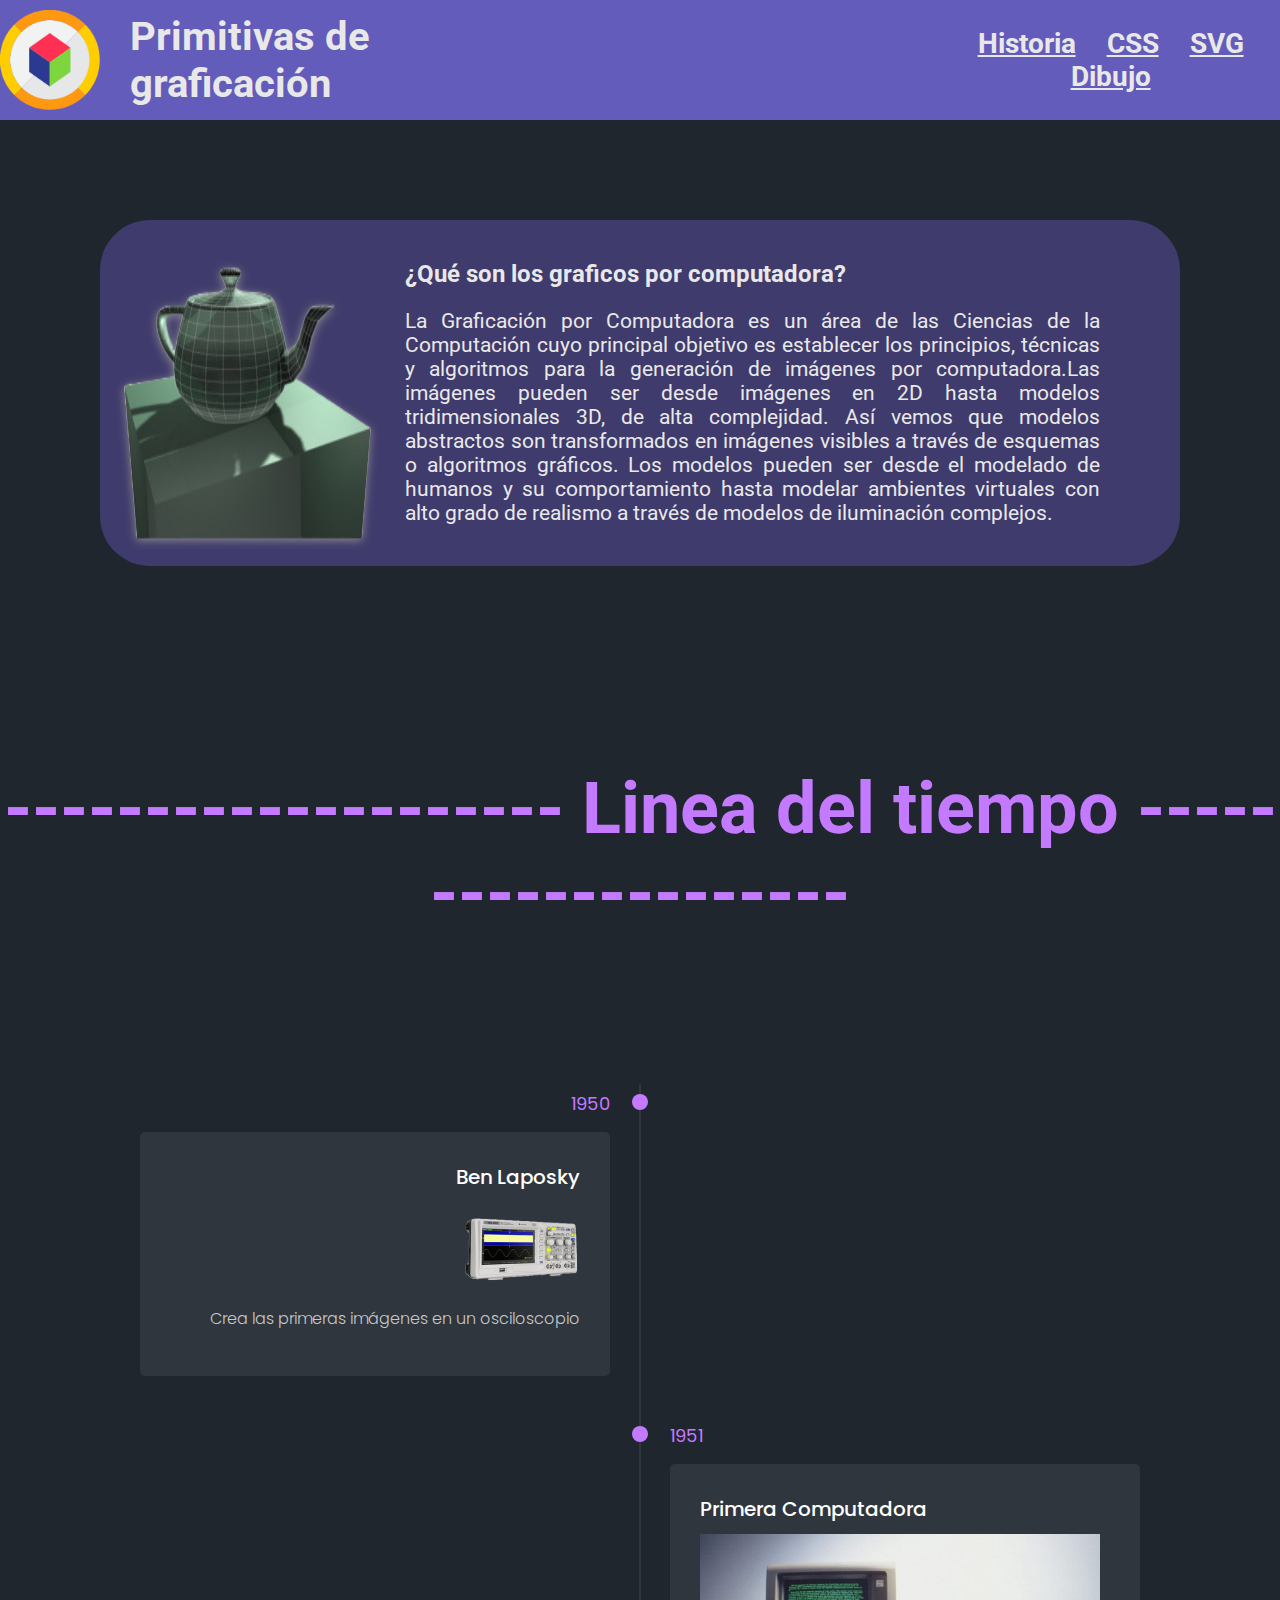
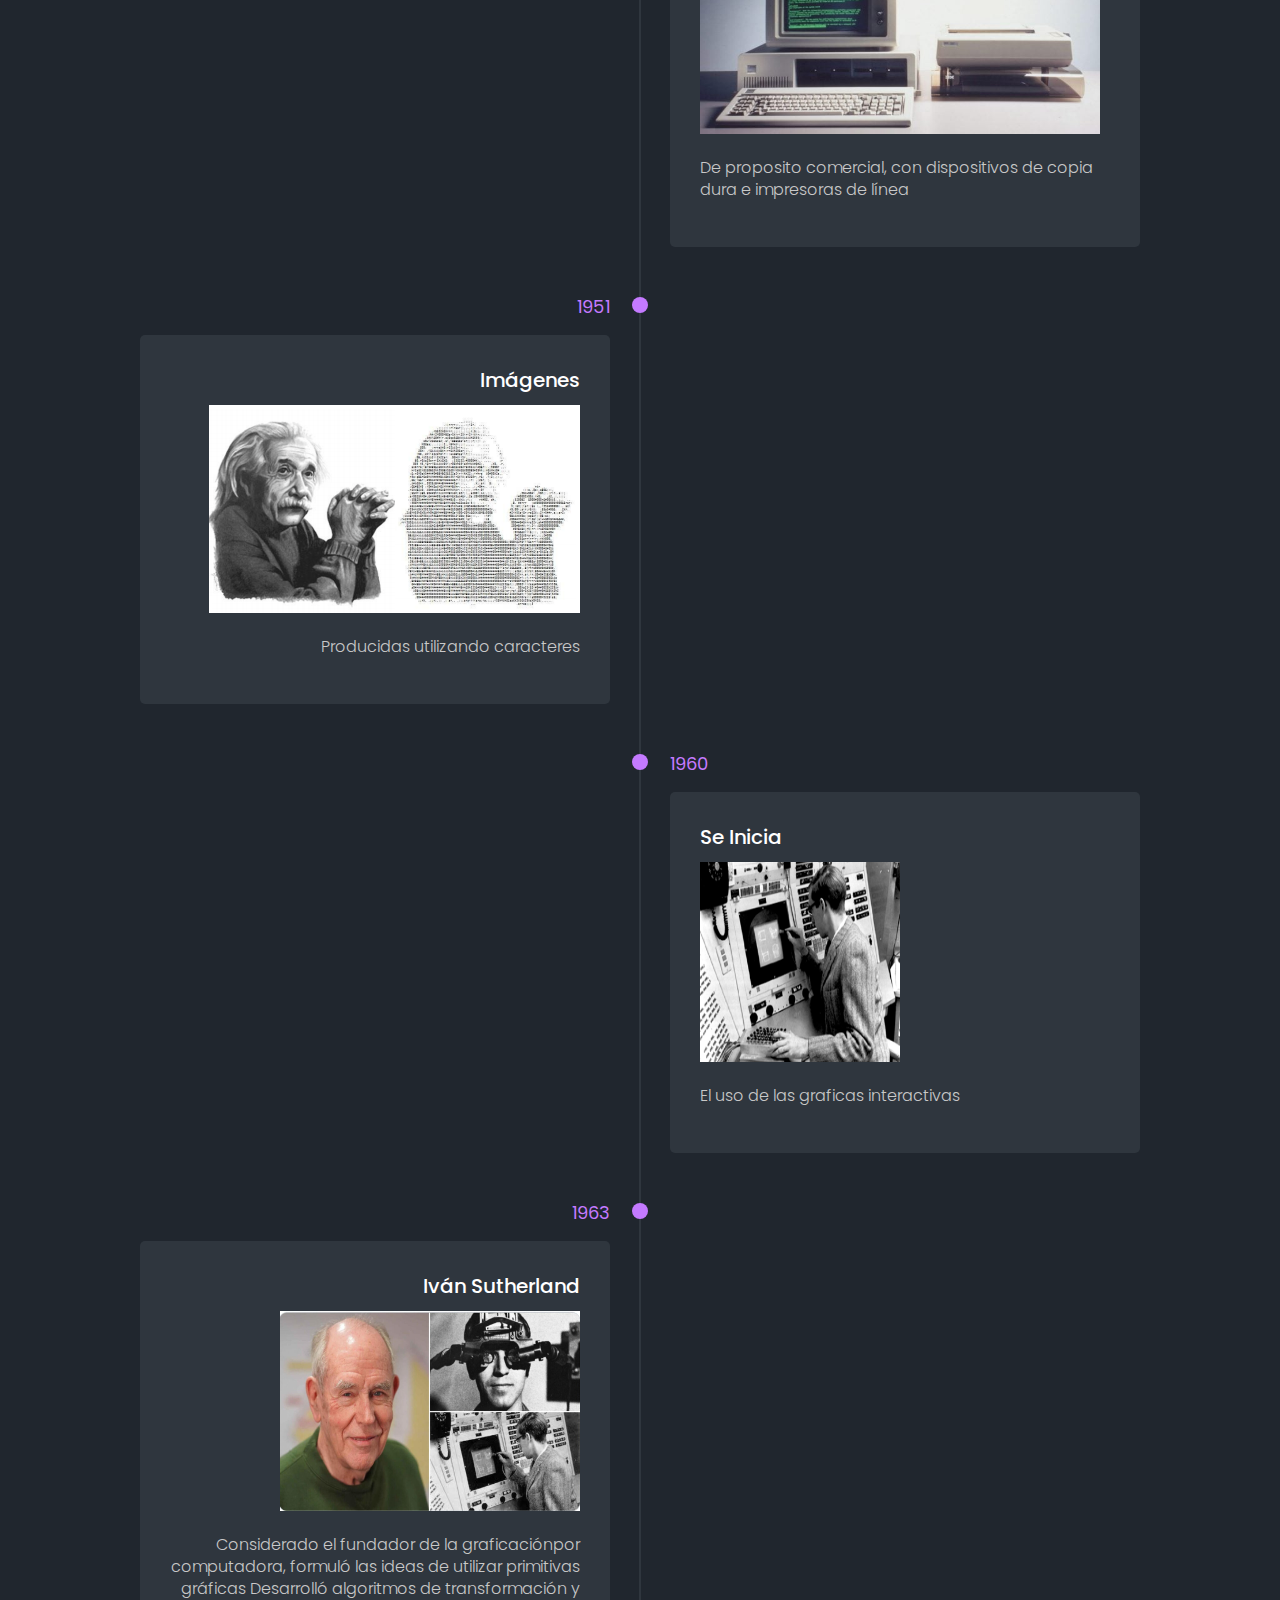
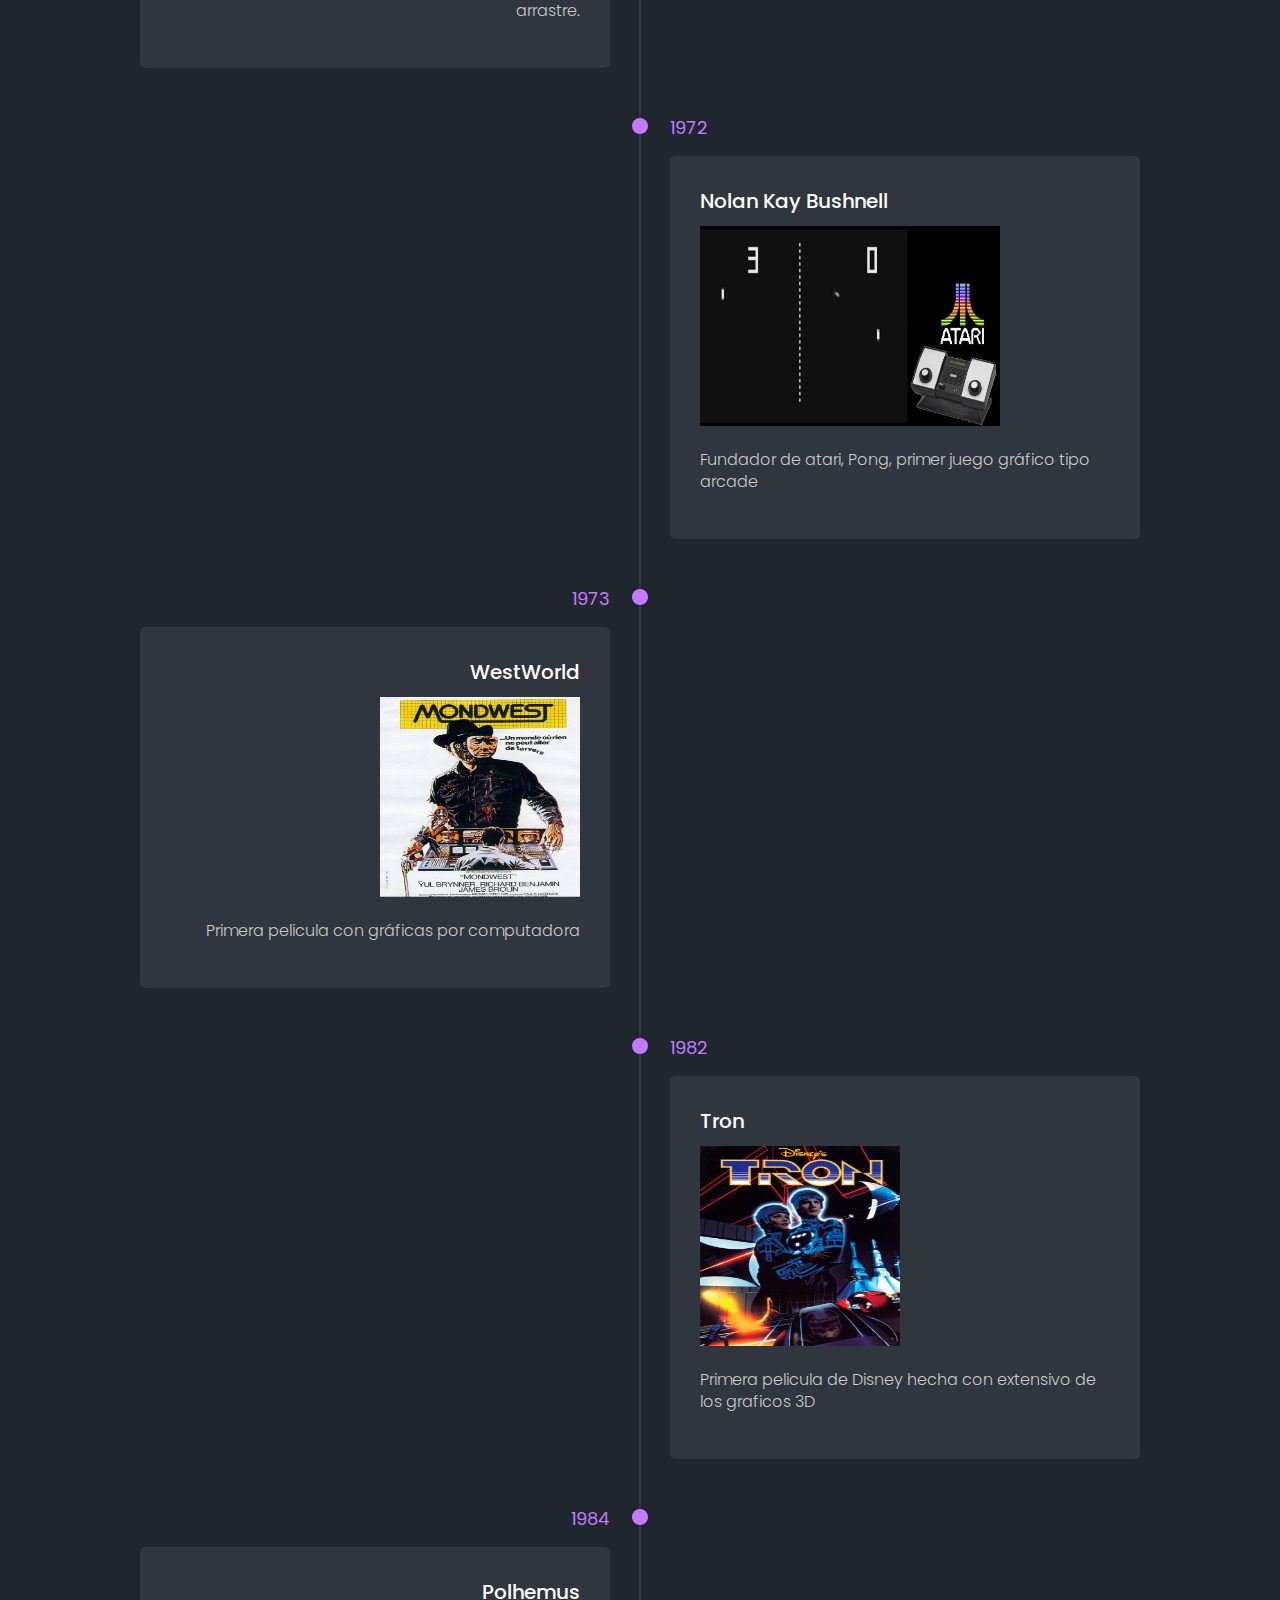
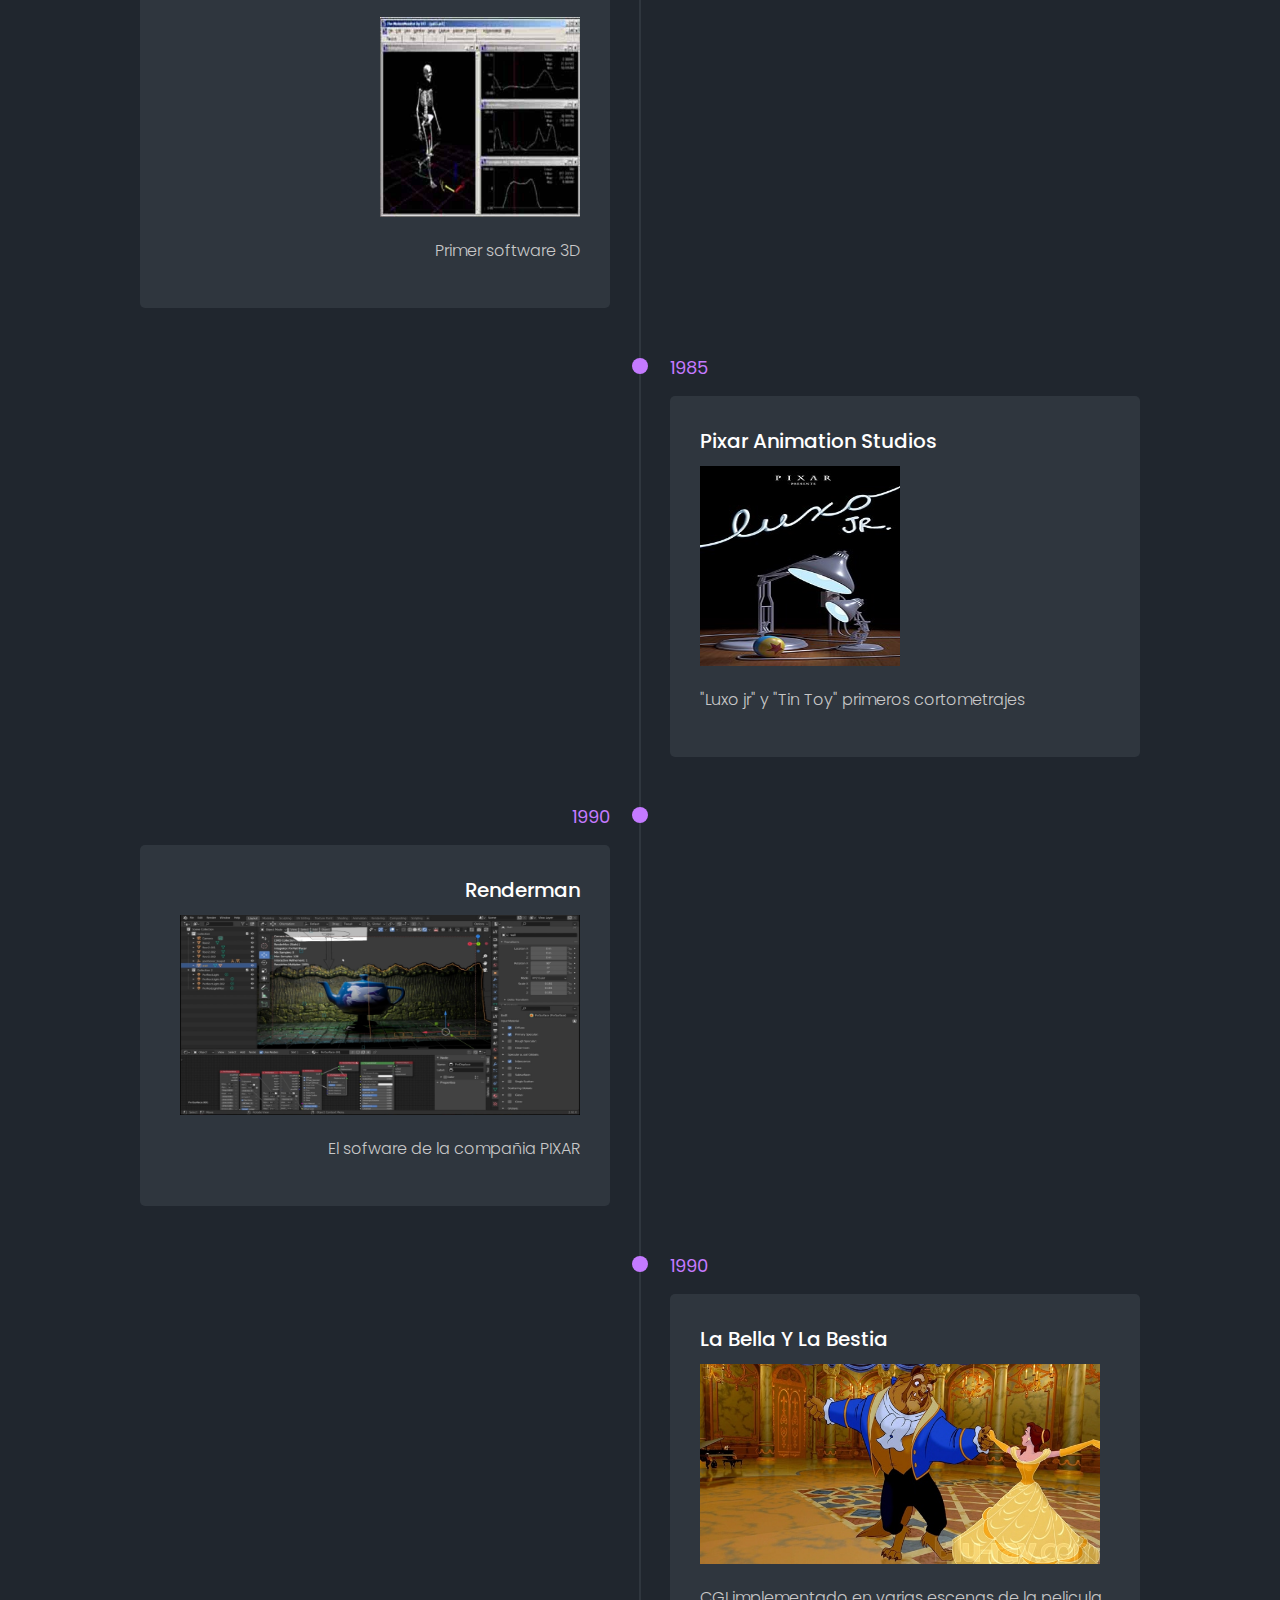
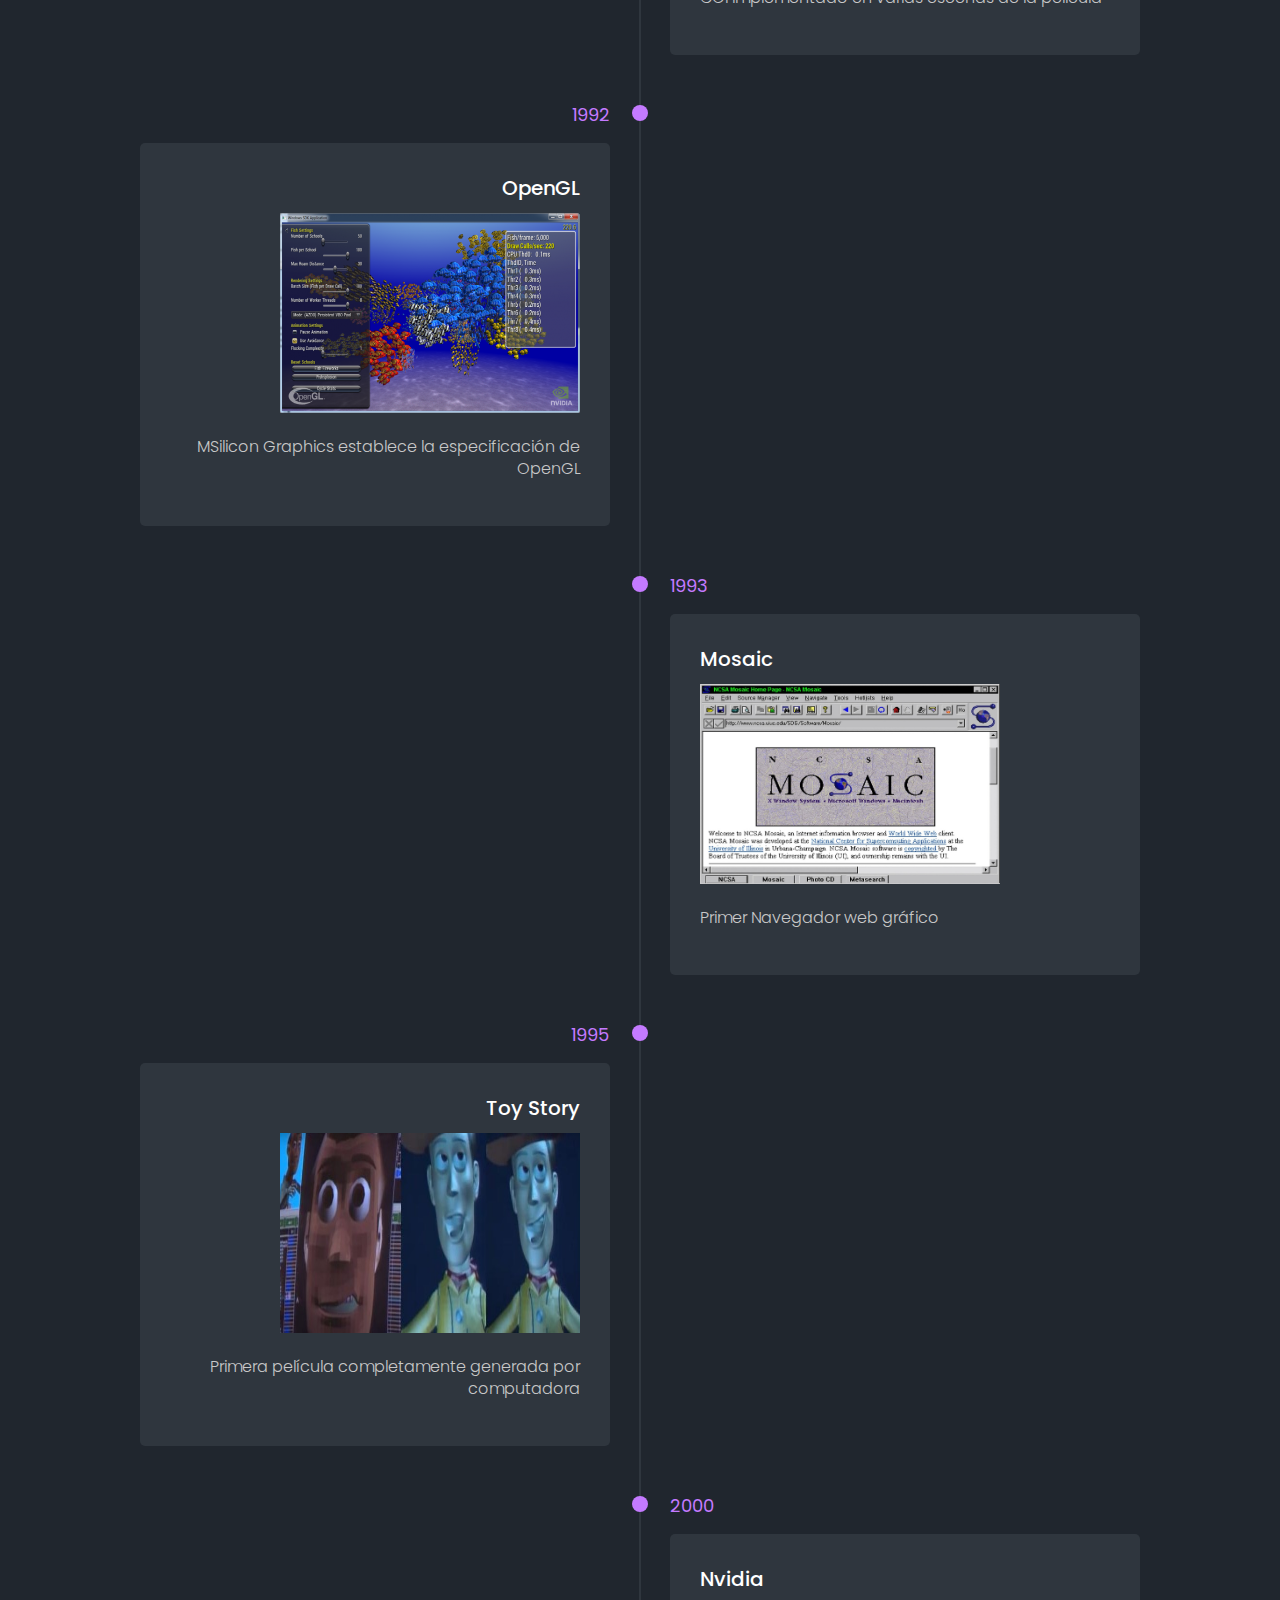
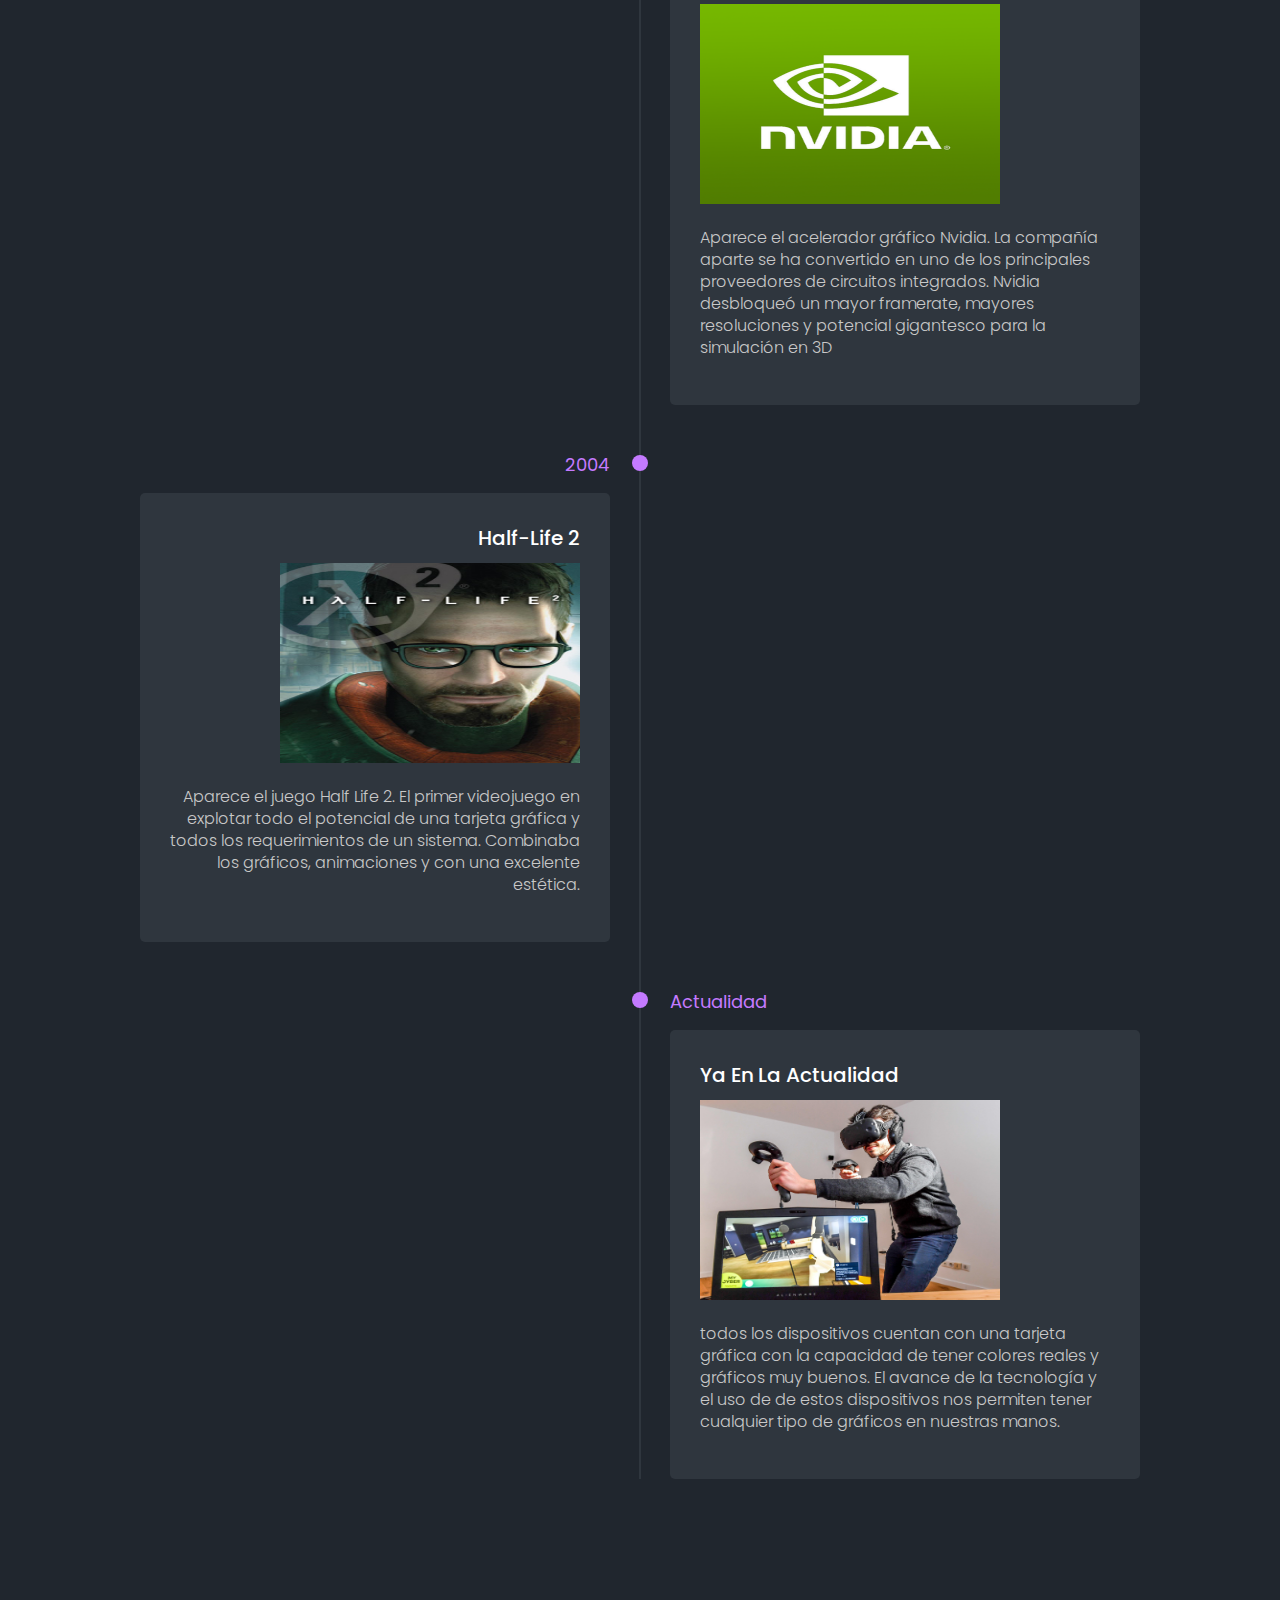
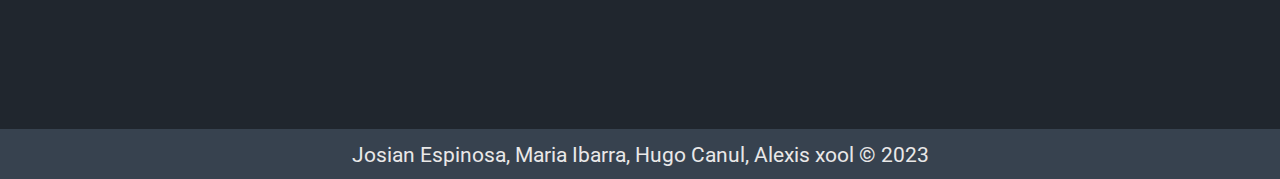
<file: index.html>
<!DOCTYPE html>
<html lang="es">
<head>
    <meta charset="UTF-8">
    <meta http-equiv="X-UA-Compatible" content="IE=edge">
    <meta name="viewport" content="width=device-width, initial-scale=1.0">
    <title>Primitivas de graficación</title>
    <link rel="stylesheet" href="/css/general.css">
    <link rel="stylesheet" type="text/css" href="/css/timeline.css">
    <link rel="preconnect" href="https://fonts.googleapis.com">
    <link rel="shortcut icon" href="/img/object.png"> 
<link rel="preconnect" href="https://fonts.gstatic.com" crossorigin>
<link href="https://fonts.googleapis.com/css2?family=Roboto&display=swap" rel="stylesheet">
</head>
<body>
    <header>
        <div class="container">
            <img src="/img/object.png"/>
            <h2 class="logo">Primitivas de graficación</h2>
            <nav>
                <a href="index.html">Historia</a>
                <a href="css.html">CSS</a>
                <a href="svg.html">SVG</a>
                <a href="dibujo.html">Dibujo</a>
            </nav>        
        </div>
    </header>
    <div id="historia">
        <div class="contenedor1">
            <img class="img1" src="/img/img1taza.png" />
            <div class="texto">
                <h2>¿Qué son los graficos por computadora?</h2>
                <p>La Graficación por Computadora es un área de las Ciencias de la Computación cuyo principal objetivo es establecer los principios, técnicas y algoritmos para la generación de imágenes por computadora.Las imágenes pueden ser desde imágenes en 2D hasta modelos tridimensionales 3D, de alta complejidad. Así vemos que modelos abstractos son transformados en imágenes visibles a través de esquemas o algoritmos gráficos. Los modelos pueden ser desde el modelado de humanos y su comportamiento hasta modelar ambientes virtuales con alto grado de realismo a través de modelos de iluminación complejos.</p>
        </div>
    </div>
    <h1>-------------------- Linea del tiempo --------------------</h1>
    <section class="timeline-section">
        <div class="timeline-items">
            <div class="timeline-item">
                <div class="timeline-dot"></div>
                <div class="timeline-date">1950</div>
                <div class="timeline-content">
                    <h3>Ben Laposky</h3>
                    <img src="/img/osilo2.png"/>
                    <p>Crea las primeras imágenes en un osciloscopio</p>
                </div>
            </div>
            <div class="timeline-item">
                <div class="timeline-dot"></div>
                <div class="timeline-date">1951</div>
                <div class="timeline-content">
                    <h3>Primera computadora</h3>
                    <img src="/img/pc1.jpg" width="400" height=200"/>
                    <p>De proposito comercial, con dispositivos de copia dura e impresoras de línea</p>
                </div>
            </div>
            <div class="timeline-item">
                <div class="timeline-dot"></div>
                <div class="timeline-date">1951</div>
                <div class="timeline-content">
                    <h3>Imágenes</h3>
                    <img src="/img/caracter.png"/>
                    <p>Producidas utilizando caracteres</p>
                </div>
            </div>
            <div class="timeline-item">
                <div class="timeline-dot"></div>
                <div class="timeline-date">1960</div>
                <div class="timeline-content">
                    <h3>Se inicia</h3>
                    <img src="/img/interativa.jpg" width="200" height="200"/>
                    <p>El uso de las graficas interactivas</p>
                </div>
            </div>
            <div class="timeline-item">
                <div class="timeline-dot"></div>
                <div class="timeline-date">1963</div>
                <div class="timeline-content">
                    <h3>Iván Sutherland</h3>
                    <img src="/img/ivan.jpg" width="300" height="200"/>
                    <p>Considerado el fundador de la graficaciónpor computadora, formuló las ideas de utilizar primitivas gráficas
                        Desarrolló algoritmos de transformación y arrastre.
                    </p>
                </div>
            </div>
            <div class="timeline-item">
                <div class="timeline-dot"></div>
                <div class="timeline-date">1972</div>
                <div class="timeline-content">
                    <h3>Nolan Kay Bushnell</h3>
                    <img src="/img/pong.jpg" width="300" height="200"/>
                    <p>Fundador de atari, Pong, primer juego gráfico tipo arcade </p>
                </div>
            </div>
            <div class="timeline-item">
                <div class="timeline-dot"></div>
                <div class="timeline-date">1973</div>
                <div class="timeline-content">
                    <h3>WestWorld</h3>
                    <img src="/img/west.jpg" width="200" height="200"/>
                    <p>Primera pelicula con gráficas por computadora</p>
                </div>
            </div>
            <div class="timeline-item">
                <div class="timeline-dot"></div>
                <div class="timeline-date">1982</div>
                <div class="timeline-content">
                    <h3>Tron</h3>
                    <img src="/img/tron.jpg" width="200" height="200"/>
                    <p>Primera pelicula de Disney hecha con extensivo de los graficos 3D </p>
                </div>
            </div>
            <div class="timeline-item">
                <div class="timeline-dot"></div>
                <div class="timeline-date">1984</div>
                <div class="timeline-content">
                    <h3>Polhemus</h3>
                    <img src="/img/polhemus.jpg" width="200" height="200"/>
                    <p>Primer software 3D</p>
                </div>
            </div>
            <div class="timeline-item">
                <div class="timeline-dot"></div>
                <div class="timeline-date">1985</div>
                <div class="timeline-content">
                    <h3>Pixar Animation Studios</h3>
                    <img src="/img/luxo.jpg" width="200" height="200"/>
                    <p>"Luxo jr" y "Tin Toy" primeros cortometrajes </p>
                </div>
            </div>
            <div class="timeline-item">
                <div class="timeline-dot"></div>
                <div class="timeline-date">1990</div>
                <div class="timeline-content">
                    <h3>Renderman</h3>
                    <img src="/img/render.jpg" width="400" height="200"/>
                    <p>El sofware de la compañia PIXAR</p>
                </div>
            </div>
            <div class="timeline-item">
                <div class="timeline-dot"></div>
                <div class="timeline-date">1990</div>
                <div class="timeline-content">
                    <h3>La bella y la bestia</h3>
                    <img src="/img/baile.jpg" width="400" height="200"/>
                    <p>CGI implementado en varias escenas de la pelicula</p>
                </div>
            </div>
            <div class="timeline-item">
                <div class="timeline-dot"></div>
                <div class="timeline-date">1992</div>
                <div class="timeline-content">
                    <h3>OpenGL</h3>
                    <img src="/img/open.png" width="300" height="200"/>
                    <p>MSilicon Graphics establece la especificación de OpenGL</p>
                </div>
            </div>
        <div class="timeline-item">
            <div class="timeline-dot"></div>
            <div class="timeline-date">1993</div>
            <div class="timeline-content">
                <h3>Mosaic</h3>
                <img src="/img/mosaic.jpg" width="300" height="200"/>
                <p>Primer Navegador web gráfico</p>
            </div>
        </div>
        <div class="timeline-item">
            <div class="timeline-dot"></div>
            <div class="timeline-date">1995</div>
            <div class="timeline-content">
                <h3>Toy Story</h3>
                <img src="/img/toy.jpg" width="300" height="200"/>
                <p>Primera película completamente generada por computadora</p>
            </div>
        </div>
    <div class="timeline-item">
        <div class="timeline-dot"></div>
        <div class="timeline-date">2000</div>
        <div class="timeline-content">
            <h3>Nvidia</h3>
            <img src="/img/nvidia.png" width="300" height="200"/>
            <p>Aparece el acelerador gráfico Nvidia. La compañía aparte se ha convertido en uno de los principales proveedores de circuitos integrados. Nvidia desbloqueó un mayor framerate, mayores resoluciones y potencial gigantesco para la simulación en 3D</p>
        </div>
    </div>
    <div class="timeline-item">
        <div class="timeline-dot"></div>
        <div class="timeline-date">2004</div>
        <div class="timeline-content">
            <h3>Half-Life 2</h3>
            <img src="/img/half.jpg" width="300" height="200"/>
            <p>Aparece el juego Half Life 2. El primer videojuego en explotar todo el potencial de una tarjeta gráfica y todos los requerimientos de un sistema. Combinaba los gráficos, animaciones y con una excelente estética.
            </p>
        </div>
    </div>
    <div class="timeline-item">
        <div class="timeline-dot"></div>
        <div class="timeline-date">Actualidad</div>
        <div class="timeline-content">
            <h3>Ya en la actualidad</h3>
            <img src="/img/vr.jpg" width="300" height="200"/>
            <p>todos los dispositivos cuentan con una tarjeta gráfica con la capacidad de tener colores reales y gráficos muy buenos. El avance de la tecnología y el uso de de estos dispositivos nos permiten tener cualquier tipo de gráficos en nuestras manos.
            </p>
        </div>
    </div>
        </div>
    </section>
    <footer>
        <div class="container">
            <p> Josian Espinosa, Maria Ibarra, Hugo Canul, Alexis xool &copy 2023</p>
        </div>
    </footer>
</body>
</html>
</file>
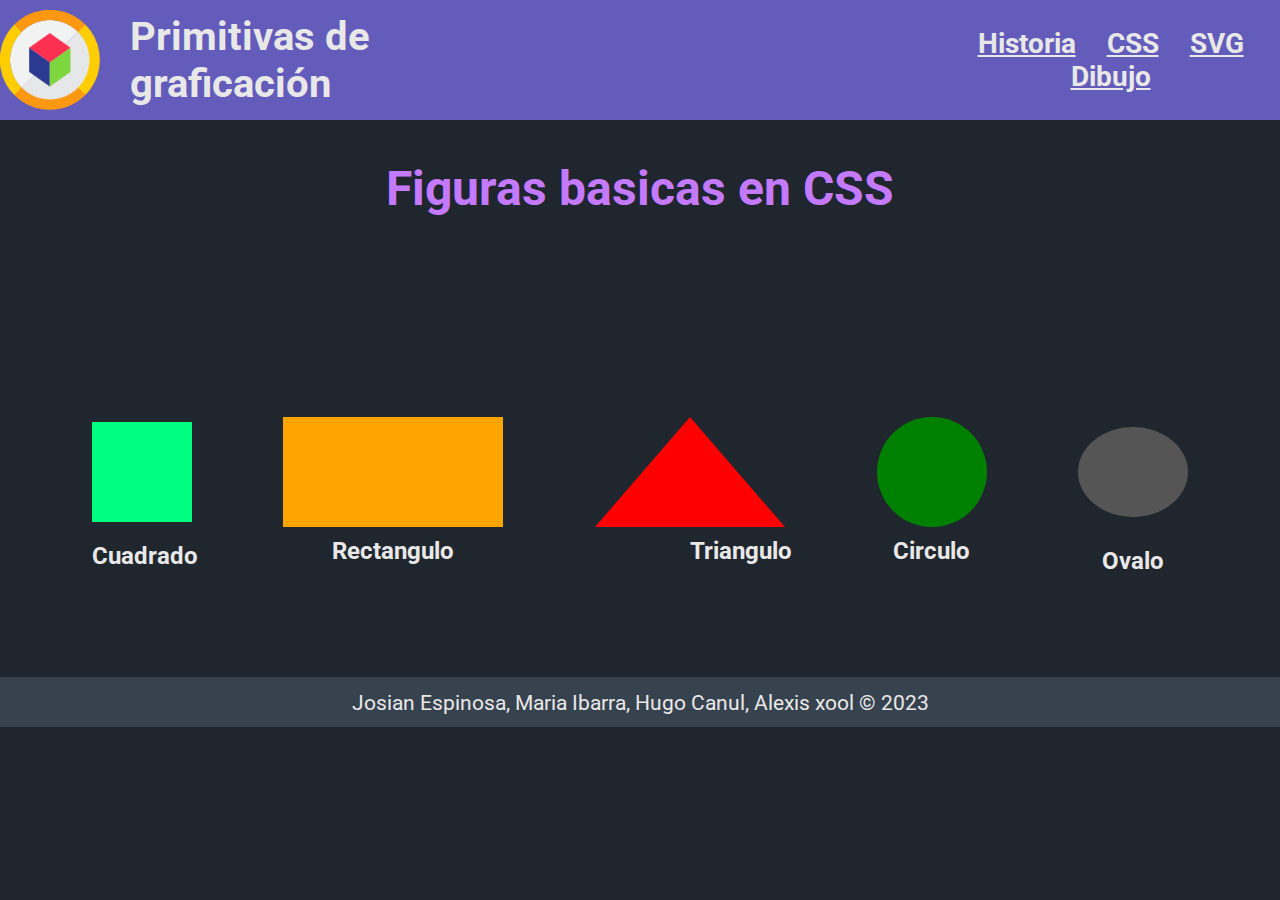
<file: css.html>
<!DOCTYPE html>
<html lang="es">
<head>
    <meta charset="UTF-8">
    <meta http-equiv="X-UA-Compatible" content="IE=edge">
    <meta name="viewport" content="width=device-width, initial-scale=1.0">
    <title>Primitivas de graficación</title>
    <link rel="stylesheet" href="/css/general.css">
    <link rel="stylesheet" href="/css/figurascss.css">
    <link rel="shortcut icon" href="/img/object.png"> 
    <link rel="preconnect" href="https://fonts.googleapis.com">
<link rel="preconnect" href="https://fonts.gstatic.com" crossorigin>
<link href="https://fonts.googleapis.com/css2?family=Roboto&display=swap" rel="stylesheet">
</head>
<body>
    <header>
        <div class="container">
            <img src="/img/object.png"/>
            <h2 class="logo">Primitivas de graficación</h2>
            <nav>
                <a href="index.html">Historia</a>
                <a href="css.html">CSS</a>
                <a href="svg.html">SVG</a>
                <a href="dibujo.html">Dibujo</a>
            </nav>        
        </div>
    </header>
    <div id="formas">
        <h2 class="titulo-figuras">Figuras basicas en CSS</h2>
        
        <div class="contenedor-figuras">
            <div class="cuadrado">
                <h2 id="name">Cuadrado</h2>
            </div>
            
            <div class="rectangulo">
                <h2 id="name">Rectangulo</h2>
            </div>
            
            <div class="triangulo">
                <h2 id="name">Triangulo</h2>
            </div>
            
            <div class="circulo">
                <h2 id="name">Circulo</h2>
            </div>
            
            <div class="ovalo">
                <h2 id="name">Ovalo</h2>
            </div>
        
    </div>
    </div>
    <footer>
        <div class="container">
            <p> Josian Espinosa, Maria Ibarra, Hugo Canul, Alexis xool &copy 2023</p>
        </div>
    </footer>
</body>
</html>
</file>
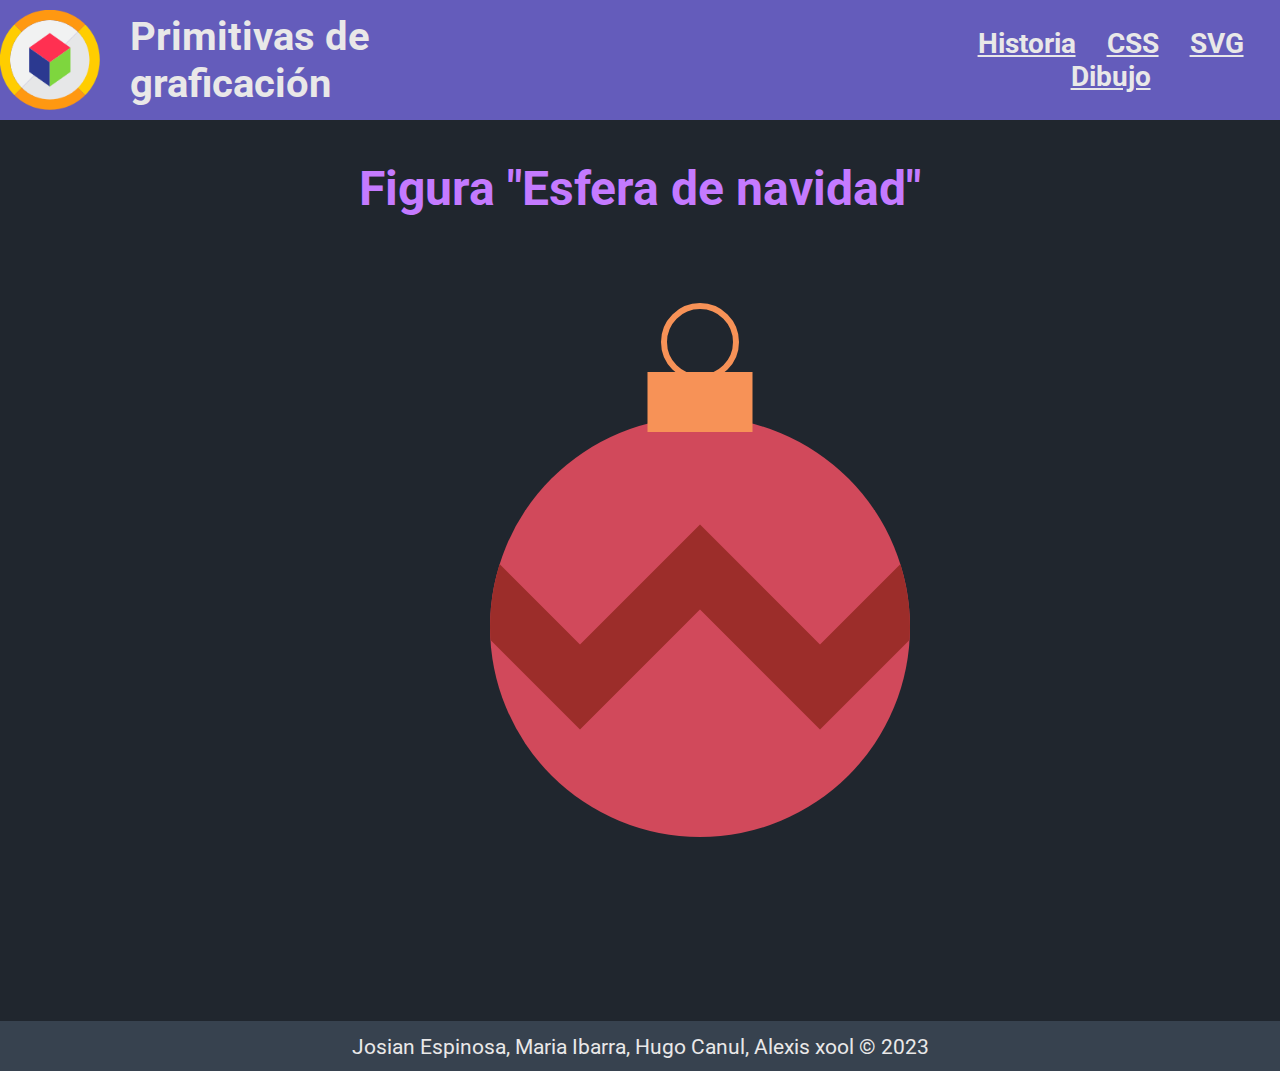
<file: dibujo.html>
<!DOCTYPE html>
<html lang="es">
<head>
    <meta charset="UTF-8">
    <meta http-equiv="X-UA-Compatible" content="IE=edge">
    <meta name="viewport" content="width=device-width, initial-scale=1.0">
    <title>Primitivas de graficación</title>
    <link rel="stylesheet" href="/css/general.css">
    <link rel="shortcut icon" href="/img/object.png"> 
    <link rel="preconnect" href="https://fonts.googleapis.com">
<link rel="preconnect" href="https://fonts.gstatic.com" crossorigin>
<link href="https://fonts.googleapis.com/css2?family=Roboto&display=swap" rel="stylesheet">
</head>
<body>
    <header>
        <div class="container">
            <img src="/img/object.png"/>
            <h2 class="logo">Primitivas de graficación</h2>
            <nav>
                <a href="index.html">Historia</a>
                <a href="css.html">CSS</a>
                <a href="svg.html">SVG</a>
                <a href="dibujo.html">Dibujo</a>
            </nav>        
        </div>
    </header>

    <h2 class="titulo-figuras">Figura "Esfera de navidad"</h2>
    <div class="contenedor-dibujo">
        <svg width="600" height="600" viewBox="-100 -100 200 200">
            <defs>
              <clipPath id="ball">
                <circle cx="0" cy="20" r="70" />
              </clipPath>
            </defs>
          
            <circle cx="0" cy="20" r="70" fill="#D1495B" />
          
            <polyline
              clip-path="url(#ball)"
              points="-120 40 -80 0 -40 40 0 0 40 40 80 0 120 40"
              fill="none"
              stroke="#9C2D2A"
              stroke-width="20"
            />
          
            <circle
              cx="0"
              cy="-75"
              r="12"
              fill="none"
              stroke="#F79257"
              stroke-width="2"
            />
            <rect x="-17.5" y="-65" width="35" height="20" fill="#F79257" />
            
          </svg>
    </div>

    <footer>
        <div class="container">
            <p> Josian Espinosa, Maria Ibarra, Hugo Canul, Alexis xool &copy 2023</p>
        </div>
    </footer>
</body>
</html>
</file>
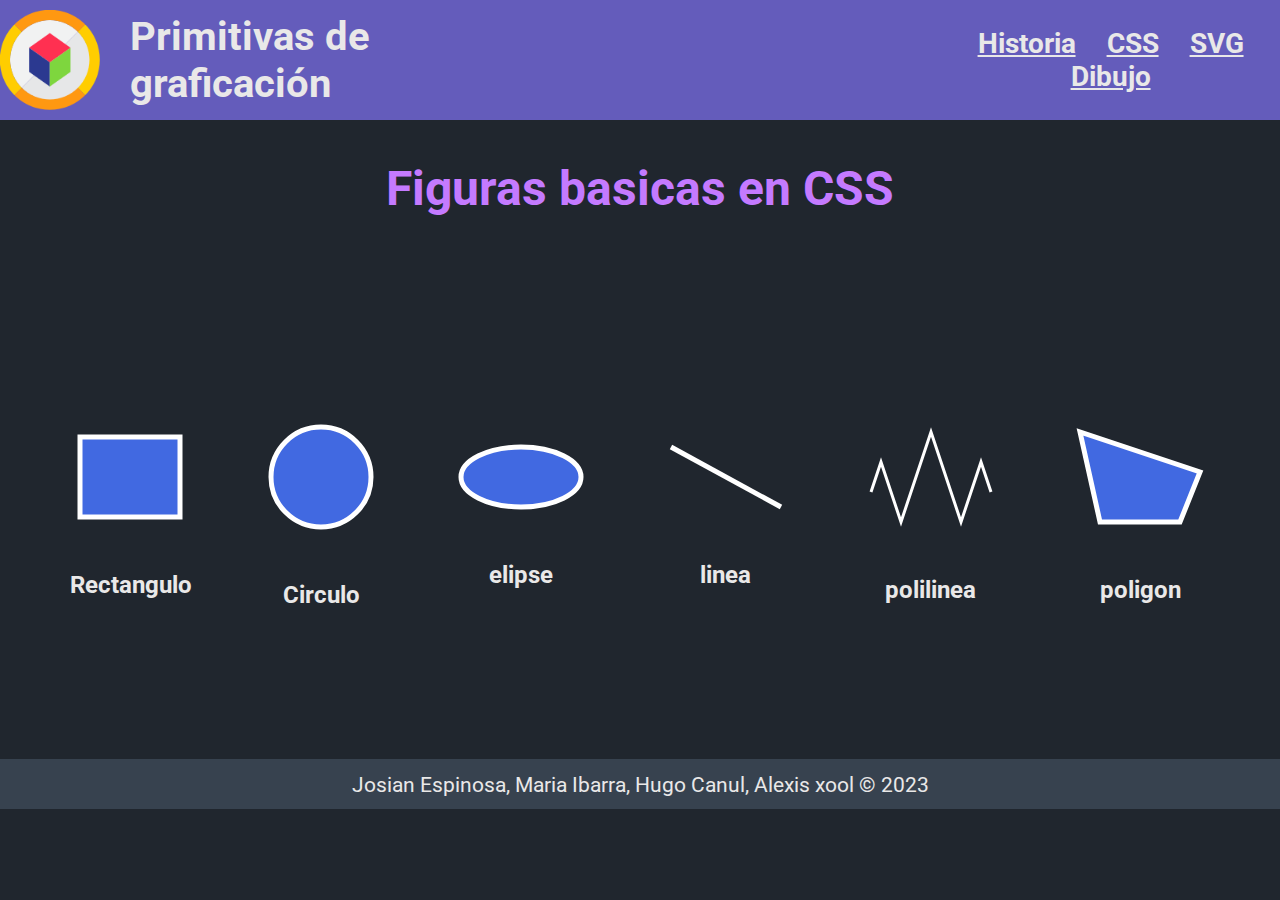
<file: svg.html>
<!DOCTYPE html>
<html lang="es">
  <head>
    <meta charset="UTF-8" />
    <meta http-equiv="X-UA-Compatible" content="IE=edge" />
    <meta name="viewport" content="width=device-width, initial-scale=1.0" />
    <title>Primitivas de graficación</title>
    <link rel="stylesheet" href="/css/general.css" />
    <link rel="shortcut icon" href="/img/object.png"> 
    <link rel="stylesheet" href="/css/svg.css" />
    <link rel="preconnect" href="https://fonts.googleapis.com" />
    <link rel="preconnect" href="https://fonts.gstatic.com" crossorigin />
    <link
      href="https://fonts.googleapis.com/css2?family=Roboto&display=swap"
      rel="stylesheet"
    />
  </head>
  <body>
    <header>
      <div class="container">
        <img src="/img/object.png" />
        <h2 class="logo">Primitivas de graficación</h2>
        <nav>
          <a href="index.html">Historia</a>
          <a href="css.html">CSS</a>
          <a href="svg.html">SVG</a>
          <a href="dibujo.html">Dibujo</a>
        </nav>
      </div>
    </header>
    <div id="formas">
      <h2 class="titulo-figuras">Figuras basicas en CSS</h2>

      <div class="contenedor-figuras">
        <div class="rectangulo">
          <svg
            version="1.1"
            xmlns="http://www.w3.org/2000/svg"
            width="120"
            height="100"
            viewBox="0 0 120 100"
          >
            <rect x="10" y="10" width="100" height="80" fill="RoyalBlue" stroke-width="5" stroke="white"/>
          </svg>
          <h2 id="name">Rectangulo</h2>
        </div>

        <div class="circulo">
          <svg
            version="1.1"
            xmlns="http://www.w3.org/2000/svg"
            width="120"
            height="120"
            viewBox="0 0 120 120"
          >
            <circle cx="60" cy="60" r="50" fill="RoyalBlue" stroke-width="5" stroke="white"/>
          </svg>
          <h2 id="name">Circulo</h2>
        </div>

        <div class="elipse">
          <svg
            version="1.1"
            xmlns="http://www.w3.org/2000/svg"
            width="140"
            height="80"
            viewBox="0 0 140 80"
          >
            <ellipse cx="70" cy="40" rx="60" ry="30" fill="RoyalBlue" stroke-width="5" stroke="white" />
          </svg>
          <h2 id="name">elipse</h2>
        </div>

        <div class="linea">
          <svg
            version="1.1"
            xmlns="http://www.w3.org/2000/svg"
            width="130"
            height="80"
            viewBox="0 0 130 80"
          >
            <line
              x1="10"
              y1="10"
              x2="120"
              y2="70"
              stroke-width="5"
              stroke="white"
            />
          </svg>
          <h2 id="name">linea</h2>
        </div>

        <div class="polilinea">
          <svg
            version="1.1"
            xmlns="http://www.w3.org/2000/svg"
            width="140"
            height="110"
            viewBox="0 0 140 110"
          >
            <polyline
              points="10,70 20,40 40,100 70,10 100,100 120,40 130,70"
              fill="none"
              stroke-width="3"
              stroke="white"
            />
          </svg>
          <h2 id="name">polilinea</h2>
        </div>

        <div class="poligon">
          <svg
            version="1.1"
            xmlns="http://www.w3.org/2000/svg"
            width="140"
            height="110"
            viewBox="0 0 140 110"
          >
            <polygon points="10,10 30,100 110,100 130,50" fill="RoyalBlue"  stroke-width="5" stroke="white"/>
          </svg>
          <h2 id="name">poligon</h2>
        </div>
      </div>
    </div>

    <footer>
      <div class="container">
        <p>Josian Espinosa, Maria Ibarra, Hugo Canul, Alexis xool &copy 2023</p>
      </div>
    </footer>
  </body>
</html>
</file>
<file: css/general.css>
*{
    box-sizing: border-box;
}
body{
    margin: 0;
    background-color:#20262E;
    color: #E9E8E8;
    font-family: 'Roboto', sans-serif;
}

h1{font-size: 4.5em; color:  #C47AFF;}
h2{font-size: 1.50em;}
h3{font-size: 2em;}
p{font-size: 1.30em;}
ul{list-style: none;}
li{font-size: 1.25em;}

.container{
    max-width: 1400px;
    height: 120px;
    margin: auto;
}

header{
    background-color: #645CBB;
}

header .logo{
    margin: 0;
    padding: 25px 30px;
    font-weight: bold;
    color: #E9E8E8;
    font-size: 2.5em;
}

header .container{
    display: flex;
    flex-direction: row;
    align-items: center;

}

header img{
    width: 100px;
    height: 100px;
}

header nav{
    flex-direction: row;
    text-align: center; 
    padding-bottom: 0;
    padding-left: 400px;
    font-size: 1.75em;
    
}


header a{
    padding: 5px 12px;
    font-weight: bold;
    color: #E9E8E8;
}

header a:hover{
    color: #BFACE2;
    text-decoration:  none;
}

h1{
    text-align: center;
    margin-top: 200px;
}

.titulo-figuras{font-size: 3em; color:  #C47AFF; text-align: center;}

.contenedor1{
    display: flex;
    margin-top: 100px;
    margin-left: 100px;
    margin-right: 100px;
    background-color: #3F3B6C;
    padding: 20px;
    border-radius: 50px;
    
}

.contenedor1 img{
    filter: drop-shadow(0 2px 5px rgba(147, 147, 147, 0.905));
}

.texto{
    padding-left: 25px;
    padding-right: 60px;
    text-align: justify;
}

.contenedor2{
    display: flex;
    margin-top: 20px;
    margin-left: 50px;
    margin-right: 600px;
    background-color: #3F3B6C;
    padding: 20px;
    border-radius: 50px;
}

.contenedor2 img{
    filter: drop-shadow(0 2px 5px rgba(147, 147, 147, 0.905));
}

.texto2{
    padding-left: 25px;
    padding-right: 60px;
    text-align: justify;
}

.contenedor-dibujo{
    margin-top: 50px;
    margin-left: 400px;
}


footer{
    margin-top: 150px;
    background-color: #37424F;
}

footer p{
    margin: 0;
    padding: 12px;
    color: #E9E8E8;
}

footer .container{
    height: 50px;
    justify-content: center;
    display: flex;
    align-items:flex-end;
}
</file>
<file: css/timeline.css>
@import url('https://fonts.googleapis.com/css2?family=Poppins:wght@300;400;500;600;700&display=swap');

.timeline-section{
	font-family: 'Poppins', sans-serif;
	min-height: 100vh;
	padding: 100px 15px;
}
.timeline-items{
	max-width: 1000px;
	margin:auto;
	display: flex;
	flex-wrap: wrap;
	position: relative;
}
.timeline-items::before{
	content: '';
	position: absolute;
	width: 2px;
	height: 100%;
	background-color: #2f363e;
	left: calc(50% - 1px);
}
.timeline-item{
	margin-bottom: 40px;
	width: 100%;
	position: relative;
}
.timeline-item:last-child{
	margin-bottom: 0;
}
.timeline-item:nth-child(odd){
    padding-right: calc(50% + 30px);
	text-align: right;
}
.timeline-item:nth-child(even){
    padding-left: calc(50% + 30px);
}
.timeline-dot{
	height: 16px;
	width: 16px;
	background-color: #C47AFF;
	position: absolute;
	left: calc(50% - 8px);
	border-radius: 50%;
	top:10px;
}
.timeline-date{
	font-size: 18px;
	color: #C47AFF;
	margin:6px 0 15px;
}
.timeline-content{
    background-color: #2f363e;
	padding: 30px;
	border-radius: 5px;
}
.timeline-content h3{
    font-size: 20px;
	color: #ffffff;
	margin:0 0 10px;
	text-transform: capitalize;
	font-weight: 500;
}
.timeline-content p{
    color: #c8c8c8;
	font-size: 16px;
	font-weight: 300;
	line-height: 22px;
}

/* responsive */
@media(max-width: 767px){
	.timeline-items::before{
		left: 7px;
	}
	.timeline-item:nth-child(odd){
		padding-right: 0;
		text-align: left;
	}
	.timeline-item:nth-child(odd),
	.timeline-item:nth-child(even){
		padding-left: 37px;
	}
	.timeline-dot{
		left:0;
	}
}
</file>
<file: css/figurascss.css>
.contenedor-figuras {
  margin-top: 200px;
  display: flex;
  justify-content: space-evenly;
  align-items:center;
}

.titulo-figuras{font-size: 3em; color:  #C47AFF; text-align: center;}


/* nombre */
#name {
  display: flex;
  justify-content: space-evenly;
  align-items: center;
  position: relative;
top: 100px;
}

/**cuadrado**/
.cuadrado {
  width: 100px;
  height: 100px;
  background-color: rgb(0, 255, 128);
  
}

/* rectangulo */
.rectangulo {
  width: 220px;
  height: 110px;
  background-color: orange;
}

/* triangulo */
.triangulo {
  width: 0;
  height: 0;
  border-left: 95px solid transparent;
  border-right: 95px solid transparent;
  border-bottom: 110px solid red;
 
}
/* circulo */
.circulo {
  height: 110px;
  background-color: green;
  width: 110px;
  border-radius: 50%;
}
/* ovalo */

.ovalo {
  height: 90px;
  width: 110px;
  background-color: #555;
  border-radius: 50%;

}
</file>
<file: css/svg.css>
.contenedor-figuras {
    margin-top: 200px;
    display: flex;
    justify-content: space-evenly;
    align-items:center;
  }
  
  .titulo-figuras{font-size: 3em; color:  #C47AFF; text-align: center;}
  
  
  /* nombre */
  #name {
    display: flex;
    justify-content: space-evenly;
    align-items: center;
    position: relative;
    top: 20px;
  }
</file>
